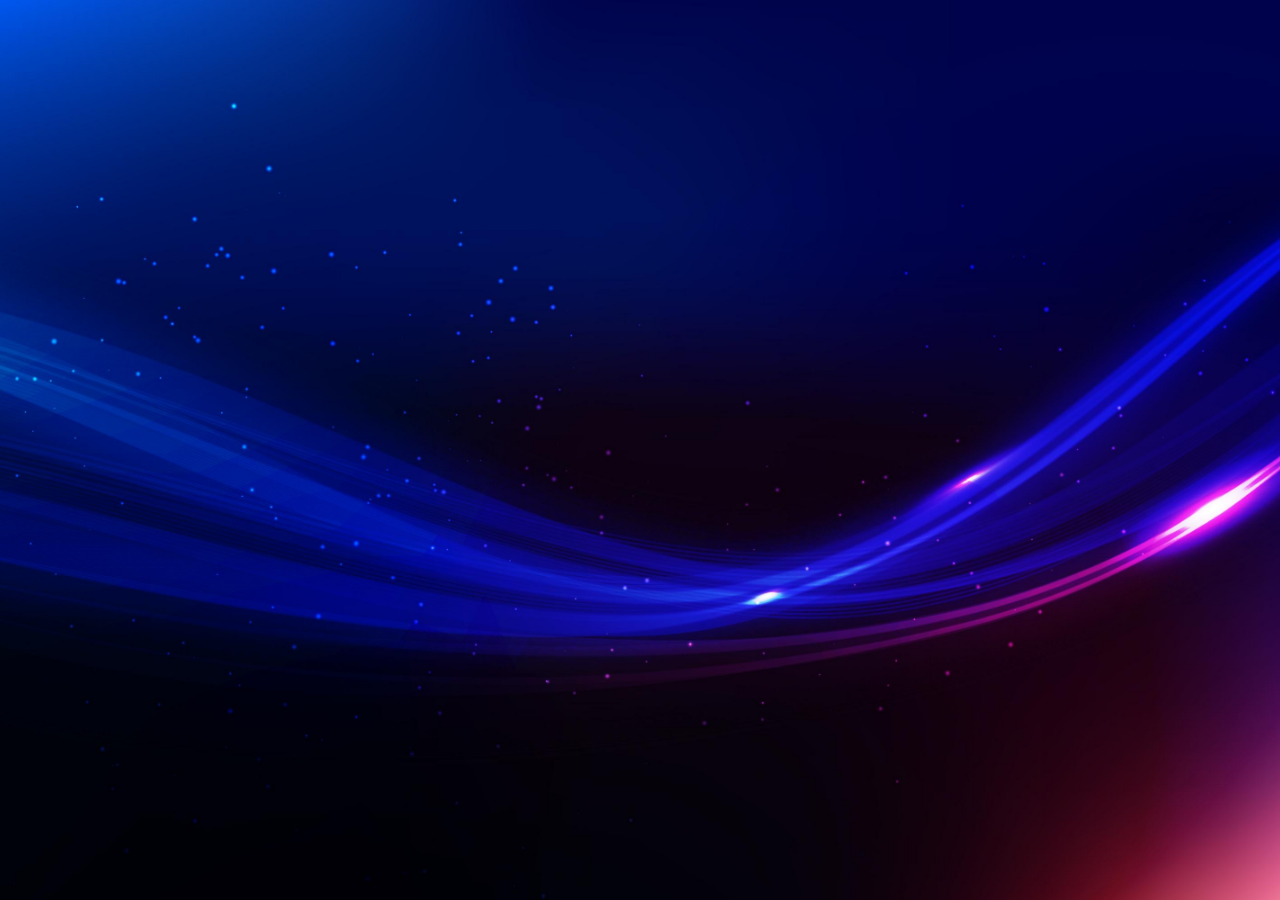
<file: index.html>
<!DOCTYPE html>
<html lang="en">
<head>
    <meta charset="UTF-8">
    <meta name="viewport" content="width=device-width, initial-scale=1.0">
    <title>Project Hub</title>
    <link rel="stylesheet" href="https://cdnjs.cloudflare.com/ajax/libs/font-awesome/6.5.1/css/all.min.css">
    <link href="https://fonts.googleapis.com/css2?family=DM+Sans:ital,opsz,wght@0,9..40,300;0,9..40,500;0,9..40,700;1,9..40,300&display=swap" rel="stylesheet">
    <style>
        * { margin: 0; padding: 0; box-sizing: border-box; }

        html, body {
            height: 100%;
            overflow: hidden;
            font-family: 'DM Sans', sans-serif;
        }

        .landing {
            width: 100%;
            height: 100vh;
            background: url('wavybackground.jpg') no-repeat center center;
            background-size: cover;
            display: flex;
            align-items: center;
            justify-content: center;
            position: relative;
        }

        /* ===== Logo + Project Hub Title — top left ===== */
        .hub-brand {
            position: absolute;
            top: 32px;
            left: 46px;
            display: flex;
            flex-direction: column;
            opacity: 0;
            animation: titleFade 0.8s ease forwards;
        }

        .hub-logo {
            width: 70px;
            height: auto;
            margin-bottom: 14px;
        }

        .hub-title {
            line-height: 1.05;
            font-weight: 700;
            font-size: 128px;
            letter-spacing: -2.5px;
            background: linear-gradient(180deg, rgba(255,255,255,0.35) 0%, rgba(255,255,255,0.95) 100%);
            -webkit-background-clip: text;
            -webkit-text-fill-color: transparent;
            background-clip: text;
            user-select: none;
        }

        @keyframes titleFade {
            from { opacity: 0; transform: translateY(-12px); }
            to   { opacity: 1; transform: translateY(0); }
        }

        /* ===== Cards ===== */
        .card-container {
            display: flex;
            gap: 44px;
        }

        .landing-card {
            display: block;
            text-decoration: none;
            color: inherit;
            background: linear-gradient(135deg, #ffffff 0%, #d5d7dc 100%);
            border-radius: 16px;
            padding: 30px 36px 34px;
            width: 340px;
            box-shadow:
                0 4px 30px rgba(0,0,0,0.35),
                0 1px 4px rgba(0,0,0,0.15);
            transition: transform 0.3s cubic-bezier(0.22,1,0.36,1), box-shadow 0.3s ease;
            cursor: pointer;
            position: relative;
            overflow: hidden;
            opacity: 0;
            transform: translateY(20px);
            animation: cardReveal 0.6s cubic-bezier(0.22,1,0.36,1) forwards;
        }

        .landing-card:nth-child(1) { animation-delay: 0.25s; }
        .landing-card:nth-child(2) { animation-delay: 0.42s; }

        .landing-card::after {
            content: '';
            position: absolute;
            top: 0;
            left: 0;
            right: 0;
            height: 3px;
            background: linear-gradient(90deg, transparent, rgba(60,130,255,0.5), transparent);
            opacity: 0;
            transition: opacity 0.3s ease;
        }

        .landing-card:hover {
            transform: translateY(-6px);
            box-shadow:
                0 16px 50px rgba(0,0,0,0.45),
                0 2px 10px rgba(0,0,0,0.2);
        }

        .landing-card:hover::after {
            opacity: 1;
        }

        /* Top row: arrow left, icon far right */
        .card-top-row {
            display: flex;
            align-items: center;
            justify-content: space-between;
            margin-bottom: 20px;
        }

        .card-arrow img {
            height: 40px;
            width: 40px;
            object-fit: contain;
            opacity: 0.88;
            transition: transform 0.3s ease, opacity 0.3s ease;
        }

        .landing-card:hover .card-arrow img {
            transform: translateX(4px);
            opacity: 1;
        }

        .card-icon {
            width: 96px;
            height: 96px;
            border-radius: 18px;
            display: flex;
            align-items: center;
            justify-content: center;
            font-size: 44px;
        }

        .card-icon-tasks {
            background: #eef3fb;
            color: #2a5db0;
        }

        .card-icon-grid {
            background: #edf7f0;
            color: #2e7d3e;
        }

        .card-title {
            font-size: 28px;
            font-weight: 700;
            color: #1a1a2e;
            margin-bottom: 10px;
            letter-spacing: -0.3px;
        }

        .card-desc {
            font-size: 15px;
            line-height: 1.6;
            color: #666;
            font-weight: 300;
        }

        @keyframes cardReveal {
            to {
                opacity: 1;
                transform: translateY(0);
            }
        }
    </style>
</head>
<body>
    <div class="landing">
        <!-- Logo + Project Hub Title -->
        <div class="hub-brand">
            <img src="logo.png" alt="Logo" class="hub-logo" onerror="this.style.display='none'">
            <div class="hub-title">Project<br>Hub</div>
        </div>

        <div class="card-container">
            <a href="task.html" class="landing-card">
                <div class="card-top-row">
                    <div class="card-arrow"><img src="arrowonly.png" alt=""></div>
                    <div class="card-icon card-icon-tasks">
                        <i class="fa fa-clipboard-list"></i>
                    </div>
                </div>
                <div class="card-title">Tasks</div>
                <div class="card-desc">Manage and track your assigned tasks, subtasks, and project milestones.</div>
            </a>

            <a href="grid.html" class="landing-card">
                <div class="card-top-row">
                    <div class="card-arrow"><img src="arrowonly.png" alt=""></div>
                    <div class="card-icon card-icon-grid">
                        <i class="fa fa-table-columns"></i>
                    </div>
                </div>
                <div class="card-title">Grid</div>
                <div class="card-desc">View and edit all project data in a powerful spreadsheet-style layout.</div>
            </a>
        </div>
    </div>
</body>
</html>
</file>
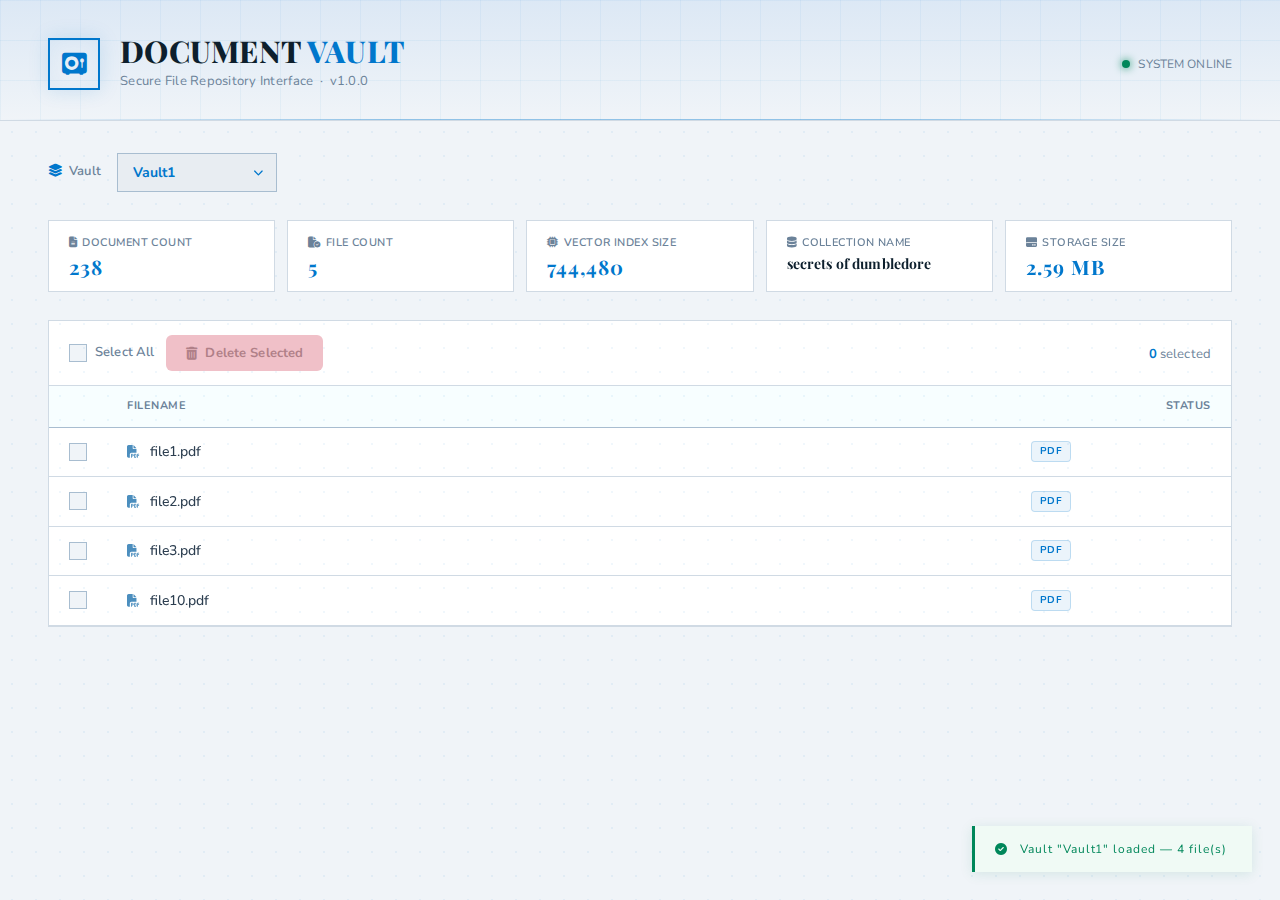
<file: docfiles.html>
<!DOCTYPE html>
<html lang="en">
<head>
  <meta charset="UTF-8" />
  <meta name="viewport" content="width=device-width, initial-scale=1.0" />
  <title>Document Vault</title>

  <!-- Fonts -->
  <link rel="preconnect" href="https://fonts.googleapis.com" />
  <link rel="preconnect" href="https://fonts.gstatic.com" crossorigin />
  <link href="https://fonts.googleapis.com/css2?family=Playfair+Display:wght@600;700;800&family=Nunito:wght@300;400;500;600;700&display=swap" rel="stylesheet" />

  <!-- FontAwesome -->
  <link rel="stylesheet" href="https://cdnjs.cloudflare.com/ajax/libs/font-awesome/6.5.0/css/all.min.css" />

  <!-- jQuery -->
  <script src="https://code.jquery.com/jquery-3.7.1.min.js"></script>

  <style>
    /* ─── RESET & BASE ─────────────────────────────────────────── */
    *, *::before, *::after { box-sizing: border-box; margin: 0; padding: 0; }

    :root {
      --bg:         #f0f4f8;
      --bg2:        #ffffff;
      --bg3:        #e8edf2;
      --border:     #d0dae4;
      --border-hi:  #a8bdd0;
      --cyan:       #0077cc;
      --cyan-dim:   #005fa3;
      --cyan-glow:  rgba(0, 119, 204, 0.15);
      --cyan-glow2: rgba(0, 119, 204, 0.05);
      --red:        #e0213a;
      --red-glow:   rgba(224, 33, 58, 0.15);
      --green:      #00875a;
      --green-glow: rgba(0, 135, 90, 0.15);
      --text:       #2c3e50;
      --text-dim:   #6b8299;
      --text-hi:    #0d1f2d;
      --font-display: 'Playfair Display', serif;
      --font-mono:    'Nunito', sans-serif;
      --font-body:    'Nunito', sans-serif;
    }

    html, body {
      height: 100%;
      background: var(--bg);
      color: var(--text);
      font-family: var(--font-body);
      font-size: 15px;
      line-height: 1.5;
    }

    /* Subtle dot-grid texture */
    body::before {
      content: '';
      position: fixed;
      inset: 0;
      background-image: radial-gradient(circle, rgba(0,119,204,0.06) 1px, transparent 1px);
      background-size: 24px 24px;
      pointer-events: none;
      z-index: 0;
    }

    /* ─── LAYOUT ───────────────────────────────────────────────── */
    .page {
      min-height: 100vh;
      display: flex;
      flex-direction: column;
      padding: 0 0 60px;
    }

    /* ─── HEADER ───────────────────────────────────────────────── */
    header {
      position: relative;
      padding: 36px 48px 28px;
      border-bottom: 1px solid var(--border);
      background: linear-gradient(180deg, #dce8f5 0%, var(--bg) 100%);
      overflow: hidden;
    }

    header::after {
      content: '';
      position: absolute;
      bottom: 0; left: 0; right: 0;
      height: 1px;
      background: linear-gradient(90deg, transparent 0%, var(--cyan) 30%, var(--cyan) 70%, transparent 100%);
      opacity: 0.4;
    }

    .header-bg-grid {
      position: absolute;
      inset: 0;
      background-image:
        linear-gradient(rgba(0,119,204,0.05) 1px, transparent 1px),
        linear-gradient(90deg, rgba(0,119,204,0.05) 1px, transparent 1px);
      background-size: 40px 40px;
      pointer-events: none;
    }

    .header-inner {
      position: relative;
      display: flex;
      align-items: center;
      gap: 20px;
    }

    .vault-icon {
      width: 52px;
      height: 52px;
      border: 2px solid var(--cyan);
      display: flex;
      align-items: center;
      justify-content: center;
      color: var(--cyan);
      font-size: 22px;
      box-shadow: 0 0 20px var(--cyan-glow), inset 0 0 20px var(--cyan-glow2);
      flex-shrink: 0;
      animation: pulse-border 3s ease-in-out infinite;
    }

    @keyframes pulse-border {
      0%, 100% { box-shadow: 0 0 20px var(--cyan-glow), inset 0 0 20px var(--cyan-glow2); }
      50%       { box-shadow: 0 0 35px rgba(0,212,255,0.35), inset 0 0 30px rgba(0,212,255,0.12); }
    }

    .header-titles h1 {
      font-family: var(--font-display);
      font-size: 30px;
      font-weight: 800;
      letter-spacing: 0.01em;
      color: var(--text-hi);
      line-height: 1;
    }

    .header-titles h1 span {
      color: var(--cyan);
    }

    .header-titles .sub {
      font-family: var(--font-body);
      font-size: 13px;
      color: var(--text-dim);
      letter-spacing: 0.02em;
      margin-top: 6px;
    }

    .header-right {
      margin-left: auto;
      display: flex;
      align-items: center;
      gap: 16px;
    }

    .status-dot {
      display: flex;
      align-items: center;
      gap: 8px;
      font-family: var(--font-body);
      font-size: 12px;
      color: var(--text-dim);
      letter-spacing: 0.01em;
    }

    .dot {
      width: 8px;
      height: 8px;
      border-radius: 50%;
      background: var(--green);
      box-shadow: 0 0 8px var(--green);
      animation: blink 2s ease-in-out infinite;
    }

    @keyframes blink {
      0%, 100% { opacity: 1; }
      50%       { opacity: 0.3; }
    }

    /* ─── MAIN CONTENT ─────────────────────────────────────────── */
    main {
      flex: 1;
      padding: 32px 48px;
      max-width: 1400px;
      width: 100%;
      margin: 0 auto;
    }

    /* ─── CONTROLS ROW ─────────────────────────────────────────── */
    .controls-row {
      display: flex;
      align-items: center;
      gap: 16px;
      margin-bottom: 28px;
    }

    .control-label {
      font-family: var(--font-body);
      font-size: 13px;
      font-weight: 600;
      letter-spacing: 0.01em;
      color: var(--text-dim);
    }

    .vault-select-wrap {
      position: relative;
    }

    .vault-select-wrap::before {
      content: '';
      position: absolute;
      inset: 0;
      border: 1px solid var(--border-hi);
      pointer-events: none;
      z-index: 1;
    }

    select#vaultSelect {
      appearance: none;
      background: var(--bg3);
      border: none;
      color: var(--cyan);
      font-family: var(--font-body);
      font-size: 14px;
      font-weight: 700;
      letter-spacing: 0.01em;
      padding: 10px 44px 10px 16px;
      cursor: pointer;
      outline: none;
      min-width: 160px;
      transition: background 0.2s;
    }

    select#vaultSelect:focus { background: #dce8f5; }

    .vault-select-wrap .select-arrow {
      position: absolute;
      right: 14px;
      top: 50%;
      transform: translateY(-50%);
      color: var(--cyan);
      font-size: 10px;
      pointer-events: none;
      z-index: 2;
    }

    /* ─── STAT CARDS ───────────────────────────────────────────── */
    .stats-grid {
      display: flex;
      flex-wrap: wrap;
      gap: 12px;
      margin-bottom: 28px;
    }

    .stat-card {
      background: var(--bg2);
      border: 1px solid var(--border);
      padding: 14px 20px;
      flex: 1;
      min-width: 160px;
      position: relative;
      overflow: hidden;
      transition: border-color 0.3s, transform 0.2s;
    }

    .stat-card::before {
      content: '';
      position: absolute;
      top: 0; left: 0; right: 0;
      height: 2px;
      background: linear-gradient(90deg, transparent, var(--cyan), transparent);
      opacity: 0;
      transition: opacity 0.3s;
    }

    .stat-card:hover { border-color: var(--border-hi); transform: translateY(-2px); }
    .stat-card:hover::before { opacity: 1; }

    .stat-label {
      font-family: var(--font-body);
      font-size: 11px;
      font-weight: 600;
      letter-spacing: 0.04em;
      color: var(--text-dim);
      text-transform: uppercase;
      margin-bottom: 6px;
    }

    .stat-value {
      font-family: var(--font-display);
      font-size: 20px;
      font-weight: 700;
      color: var(--cyan);
      letter-spacing: 0.05em;
      line-height: 1;
    }

    .stat-card.collection .stat-value {
      font-size: 14px;
      letter-spacing: 0.01em;
      color: var(--text-hi);
    }

    /* ─── TABLE SECTION ────────────────────────────────────────── */
    .table-section {
      background: var(--bg2);
      border: 1px solid var(--border);
    }

    /* Table toolbar */
    .table-toolbar {
      display: flex;
      align-items: center;
      gap: 12px;
      padding: 14px 20px;
      border-bottom: 1px solid var(--border);
      flex-wrap: wrap;
    }

    .toolbar-left {
      display: flex;
      align-items: center;
      gap: 10px;
    }

    /* Custom checkbox */
    .cb-wrap {
      display: flex;
      align-items: center;
      gap: 8px;
      cursor: pointer;
      user-select: none;
    }

    .cb-wrap input[type="checkbox"] { display: none; }

    .cb-box {
      width: 18px;
      height: 18px;
      border: 1.5px solid var(--border-hi);
      background: var(--bg);
      display: flex;
      align-items: center;
      justify-content: center;
      transition: border-color 0.2s, background 0.2s, box-shadow 0.2s;
      flex-shrink: 0;
    }

    .cb-wrap input:checked + .cb-box {
      border-color: var(--cyan);
      background: rgba(0,212,255,0.12);
      box-shadow: 0 0 8px var(--cyan-glow);
    }

    .cb-wrap input:checked + .cb-box::after {
      content: '';
      width: 9px;
      height: 5px;
      border-left: 2px solid var(--cyan);
      border-bottom: 2px solid var(--cyan);
      transform: rotate(-45deg) translateY(-1px);
      display: block;
    }

    .cb-label {
      font-family: var(--font-body);
      font-size: 13px;
      font-weight: 600;
      letter-spacing: 0.01em;
      color: var(--text-dim);
    }

    /* Buttons */
    .btn {
      display: inline-flex;
      align-items: center;
      gap: 8px;
      padding: 9px 20px;
      font-family: var(--font-body);
      font-size: 13px;
      font-weight: 700;
      letter-spacing: 0.01em;
      border-radius: 6px;
      border: none;
      cursor: pointer;
      transition: all 0.2s;
      outline: none;
      position: relative;
      overflow: hidden;
    }

    .btn::after {
      content: '';
      position: absolute;
      inset: 0;
      background: rgba(255,255,255,0.06);
      opacity: 0;
      transition: opacity 0.2s;
    }
    .btn:hover::after { opacity: 1; }

    .btn-danger {
      background: var(--red);
      color: #fff;
      box-shadow: 0 0 0 rgba(255,59,92,0);
    }

    .btn-danger:hover:not(:disabled) {
      box-shadow: 0 0 20px var(--red-glow), 0 0 40px rgba(255,59,92,0.1);
      transform: translateY(-1px);
    }

    .btn-danger:disabled {
      background: #f0c0c8;
      color: #b08088;
      cursor: not-allowed;
      box-shadow: none;
    }

    .toolbar-right { margin-left: auto; }

    .selected-count {
      font-family: var(--font-body);
      font-size: 13px;
      color: var(--text-dim);
      letter-spacing: 0.01em;
    }

    .selected-count span {
      color: var(--cyan);
      font-weight: bold;
    }

    /* ─── TABLE ────────────────────────────────────────────────── */
    .file-table {
      width: 100%;
      border-collapse: collapse;
    }

    .file-table thead tr {
      border-bottom: 1px solid var(--border-hi);
      background: rgba(0,212,255,0.03);
    }

    .file-table thead th {
      font-family: var(--font-body);
      font-size: 11px;
      font-weight: 700;
      letter-spacing: 0.05em;
      color: var(--text-dim);
      text-transform: uppercase;
      padding: 12px 20px;
      text-align: left;
    }

    .file-table thead th.th-cb { width: 52px; text-align: center; }

    .file-table tbody tr {
      border-bottom: 1px solid var(--border);
      transition: background 0.15s;
      position: relative;
    }

    .file-table tbody tr:nth-child(even) { background: rgba(255,255,255,0.013); }

    .file-table tbody tr:hover {
      background: var(--cyan-glow2);
      border-bottom-color: rgba(0,212,255,0.15);
    }

    .file-table tbody tr.row-selected {
      background: rgba(0,212,255,0.07);
      border-bottom-color: rgba(0,212,255,0.2);
    }

    .file-table tbody td {
      padding: 13px 20px;
      vertical-align: middle;
    }

    .file-table tbody td.td-cb { text-align: center; }

    .file-name {
      font-family: var(--font-body);
      font-size: 14px;
      font-weight: 500;
      color: var(--text);
      display: flex;
      align-items: center;
      gap: 10px;
    }

    .file-name .fi {
      color: var(--cyan-dim);
      font-size: 13px;
      opacity: 0.7;
    }

    .file-name .ext-badge {
      font-family: var(--font-body);
      font-size: 10px;
      font-weight: 700;
      letter-spacing: 0.04em;
      background: rgba(0,119,204,0.08);
      color: var(--cyan);
      padding: 2px 8px;
      border: 1px solid rgba(0,119,204,0.2);
      border-radius: 4px;
      margin-left: auto;
    }

    /* Row status indicators */
    .row-status {
      font-family: var(--font-body);
      font-size: 12px;
      font-weight: 600;
      padding: 3px 10px;
      letter-spacing: 0.01em;
    }

    .row-status.deleting { color: #ffb84d; }
    .row-status.deleted  { color: var(--red); opacity: 0.7; }
    .row-status.success  { color: var(--green); }
    .row-status.error    { color: var(--red); }

    /* ─── EMPTY / LOADING STATES ───────────────────────────────── */
    .state-row td {
      text-align: center;
      padding: 60px 20px;
      font-family: var(--font-body);
      font-size: 14px;
      color: var(--text-dim);
      letter-spacing: 0.01em;
    }

    .spinner {
      display: inline-block;
      width: 18px;
      height: 18px;
      border: 2px solid rgba(0,212,255,0.15);
      border-top-color: var(--cyan);
      border-radius: 50%;
      animation: spin 0.7s linear infinite;
      vertical-align: middle;
      margin-right: 10px;
    }

    @keyframes spin { to { transform: rotate(360deg); } }

    /* ─── TOAST ────────────────────────────────────────────────── */
    #toast-container {
      position: fixed;
      bottom: 28px;
      right: 28px;
      z-index: 10000;
      display: flex;
      flex-direction: column;
      gap: 10px;
      pointer-events: none;
    }

    .toast {
      display: flex;
      align-items: center;
      gap: 12px;
      padding: 14px 20px;
      font-family: var(--font-mono);
      font-size: 12px;
      letter-spacing: 0.08em;
      border-left: 3px solid;
      min-width: 280px;
      max-width: 420px;
      animation: toast-in 0.3s ease forwards;
      pointer-events: auto;
      backdrop-filter: blur(8px);
    }

    .toast.success {
      background: #f0faf5;
      border-color: var(--green);
      color: var(--green);
      box-shadow: 0 2px 12px rgba(0,135,90,0.12);
    }

    .toast.error {
      background: #fff0f2;
      border-color: var(--red);
      color: var(--red);
      box-shadow: 0 2px 12px rgba(224,33,58,0.12);
    }

    .toast.info {
      background: #f0f7ff;
      border-color: var(--cyan);
      color: var(--cyan);
      box-shadow: 0 2px 12px rgba(0,119,204,0.12);
    }

    .toast.warning {
      background: #fffaf0;
      border-color: #e07b00;
      color: #e07b00;
      box-shadow: 0 2px 12px rgba(224,123,0,0.12);
    }

    @keyframes toast-in {
      from { opacity: 0; transform: translateX(30px); }
      to   { opacity: 1; transform: translateX(0); }
    }

    /* ─── DELETE PROGRESS BAR ──────────────────────────────────── */
    #delete-progress {
      display: none;
      padding: 12px 20px;
      border-top: 1px solid var(--border);
      background: var(--bg3);
    }

    .progress-label {
      font-family: var(--font-body);
      font-size: 12px;
      font-weight: 600;
      color: var(--text-dim);
      letter-spacing: 0.01em;
      margin-bottom: 8px;
    }

    .progress-label span { color: var(--cyan); }

    .progress-track {
      height: 3px;
      background: var(--border);
      overflow: hidden;
    }

    .progress-fill {
      height: 100%;
      background: linear-gradient(90deg, var(--cyan-dim), var(--cyan));
      width: 0%;
      transition: width 0.3s ease;
      box-shadow: 0 0 8px var(--cyan);
    }

    /* ─── RESPONSIVE ───────────────────────────────────────────── */
    @media (max-width: 768px) {
      header { padding: 24px; }
      main   { padding: 20px 24px; }
      .header-titles h1 { font-size: 20px; }
      .stats-grid { gap: 8px; }
      .stat-card { min-width: 130px; }
    }
  </style>
</head>
<body>

<div class="page">

  <!-- ── HEADER ─────────────────────────────────────────────── -->
  <header>
    <div class="header-bg-grid"></div>
    <div class="header-inner">
      <div class="vault-icon"><i class="fa-solid fa-vault"></i></div>
      <div class="header-titles">
        <h1>DOCUMENT <span>VAULT</span></h1>
        <div class="sub">Secure File Repository Interface &nbsp;·&nbsp; v1.0.0</div>
      </div>
      <div class="header-right">
        <div class="status-dot">
          <div class="dot"></div>
          <span>SYSTEM ONLINE</span>
        </div>
      </div>
    </div>
  </header>

  <!-- ── MAIN ───────────────────────────────────────────────── -->
  <main>

    <!-- Vault Selector -->
    <div class="controls-row">
      <span class="control-label"><i class="fa-solid fa-layer-group" style="margin-right:6px;color:var(--cyan)"></i>Vault</span>
      <div class="vault-select-wrap">
        <select id="vaultSelect">
          <option value="Vault1">Vault1</option>
          <option value="Vault2">Vault2</option>
        </select>
        <i class="fa-solid fa-chevron-down select-arrow"></i>
      </div>
    </div>

    <!-- Stats Cards -->
    <div class="stats-grid" id="statsGrid">
      <div class="stat-card">
        <div class="stat-label"><i class="fa-solid fa-file-lines" style="margin-right:5px"></i>Document Count</div>
        <div class="stat-value" id="s-doc-count">—</div>
      </div>
      <div class="stat-card">
        <div class="stat-label"><i class="fa-solid fa-file-circle-check" style="margin-right:5px"></i>File Count</div>
        <div class="stat-value" id="s-file-count">—</div>
      </div>
      <div class="stat-card">
        <div class="stat-label"><i class="fa-solid fa-microchip" style="margin-right:5px"></i>Vector Index Size</div>
        <div class="stat-value" id="s-vector-size">—</div>
      </div>
      <div class="stat-card collection">
        <div class="stat-label"><i class="fa-solid fa-database" style="margin-right:5px"></i>Collection Name</div>
        <div class="stat-value" id="s-collection">—</div>
      </div>
      <div class="stat-card">
        <div class="stat-label"><i class="fa-solid fa-hard-drive" style="margin-right:5px"></i>Storage Size</div>
        <div class="stat-value" id="s-storage">—</div>
      </div>
    </div>

    <!-- Table Section -->
    <div class="table-section">

      <!-- Toolbar -->
      <div class="table-toolbar">
        <div class="toolbar-left">
          <label class="cb-wrap" id="selectAllWrap" title="Select All">
            <input type="checkbox" id="selectAllCb" />
            <div class="cb-box"></div>
            <span class="cb-label">Select All</span>
          </label>
        </div>

        <button class="btn btn-danger" id="deleteBtn" disabled>
          <i class="fa-solid fa-trash-can"></i>
          Delete Selected
        </button>

        <div class="toolbar-right">
          <span class="selected-count" id="selectedCount"><span id="selNum">0</span> selected</span>
        </div>
      </div>

      <!-- Delete progress -->
      <div id="delete-progress">
        <div class="progress-label">Deleting file <span id="prog-current">0</span> of <span id="prog-total">0</span></div>
        <div class="progress-track"><div class="progress-fill" id="prog-fill"></div></div>
      </div>

      <!-- Table -->
      <table class="file-table">
        <thead>
          <tr>
            <th class="th-cb"></th>
            <th>Filename</th>
            <th style="width:140px;text-align:right">Status</th>
          </tr>
        </thead>
        <tbody id="fileTableBody">
          <tr class="state-row">
            <td colspan="3"><span class="spinner"></span>Loading vault data…</td>
          </tr>
        </tbody>
      </table>

    </div><!-- /table-section -->
  </main>
</div>

<!-- Toast Container -->
<div id="toast-container"></div>

<!-- ──────────────────────────────────────────────────────────────
     JAVASCRIPT
───────────────────────────────────────────────────────────────── -->
<script>
$(function () {

  /* ── CONFIG ─────────────────────────────────────────────── */
  const API_GET    = 'https://api.example.com/vault';   // GET ?vault=<value>
  const API_DELETE = 'https://api.example.com/delete';  // POST {vault, filename}
  const USE_DUMMY  = true;  // Set false to use real API

  /* Dummy API response (mirrors actual shape) */
  const DUMMY = {
    statusCode: 200,
    status: true,
    response: {
      document_count:    238,
      vector_index_size: 744480,
      Collection_name:   'secrets of dumbledore',
      storage_size_bytes: 2717850,
      file_list: ['file1.pdf', 'file2.pdf', 'file3.pdf', 'file10.pdf'],
      file_count: 5
    }
  };

  /* ── HELPERS ─────────────────────────────────────────────── */
  function formatBytes (bytes) {
    if (bytes >= 1048576) return (bytes / 1048576).toFixed(2) + ' MB';
    if (bytes >= 1024)    return (bytes / 1024).toFixed(1) + ' KB';
    return bytes + ' B';
  }

  function formatNum (n) {
    return Number(n).toLocaleString();
  }

  let toastTimer = {};

  function showToast (msg, type = 'info', duration = 3500) {
    const id  = 'toast-' + Date.now();
    const icons = { success: 'fa-circle-check', error: 'fa-circle-xmark', info: 'fa-circle-info', warning: 'fa-triangle-exclamation' };
    const $t = $(`
      <div class="toast ${type}" id="${id}">
        <i class="fa-solid ${icons[type] || icons.info}"></i>
        <span>${msg}</span>
      </div>
    `);
    $('#toast-container').append($t);
    toastTimer[id] = setTimeout(() => {
      $t.fadeOut(300, () => $t.remove());
    }, duration);
  }

  /* ── STATE ───────────────────────────────────────────────── */
  let currentFiles = [];
  let isDeleting   = false;

  /* ── FETCH VAULT DATA ────────────────────────────────────── */
  function fetchVault () {
    const vault = $('#vaultSelect').val();
    setLoadingState();

    if (USE_DUMMY) {
      // Simulate network delay
      setTimeout(() => handleVaultResponse(DUMMY, vault), 600);
      return;
    }

    $.ajax({
      url:     API_GET,
      method:  'GET',
      data:    { vault },
      success: function (data) { handleVaultResponse(data, vault); },
      error:   function (xhr) {
        showToast('Failed to load vault data: ' + (xhr.statusText || 'Network error'), 'error');
        renderError();
      }
    });
  }

  function setLoadingState () {
    $('#fileTableBody').html(`
      <tr class="state-row">
        <td colspan="3"><span class="spinner"></span>Loading vault…</td>
      </tr>
    `);
    $('#s-doc-count, #s-file-count, #s-vector-size, #s-collection, #s-storage').text('—');
    updateSelectionUI();
  }

  function renderError () {
    $('#fileTableBody').html(`
      <tr class="state-row">
        <td colspan="3" style="color:var(--red)"><i class="fa-solid fa-triangle-exclamation" style="margin-right:8px"></i>Failed to load data.</td>
      </tr>
    `);
  }

  function handleVaultResponse (data, vault) {
    if (!data || !data.status || !data.response) {
      showToast('Unexpected API response', 'warning');
      renderError();
      return;
    }

    const r = data.response;
    currentFiles = Array.isArray(r.file_list) ? [...r.file_list] : [];

    /* Stats */
    $('#s-doc-count').text(formatNum(r.document_count));
    $('#s-file-count').text(formatNum(r.file_count));
    $('#s-vector-size').text(formatNum(r.vector_index_size));
    $('#s-collection').text(r.Collection_name || '—');
    $('#s-storage').text(formatBytes(r.storage_size_bytes));

    renderTable();
    showToast(`Vault "${vault}" loaded — ${currentFiles.length} file(s)`, 'success', 2500);
  }

  /* ── RENDER TABLE ────────────────────────────────────────── */
  function renderTable () {
    const $body = $('#fileTableBody').empty();

    if (currentFiles.length === 0) {
      $body.html(`
        <tr class="state-row">
          <td colspan="3"><i class="fa-solid fa-folder-open" style="margin-right:8px;color:var(--text-dim)"></i>No files in this vault.</td>
        </tr>
      `);
      updateSelectionUI();
      return;
    }

    function getFileIcon (filename) {
      const ext = filename.split('.').pop().toLowerCase();
      const map = {
        pdf:  'fa-file-pdf',
        doc:  'fa-file-word',  docx: 'fa-file-word',
        xls:  'fa-file-excel', xlsx: 'fa-file-excel',
        ppt:  'fa-file-powerpoint', pptx: 'fa-file-powerpoint',
        txt:  'fa-file-lines',
        csv:  'fa-file-csv',
        zip:  'fa-file-zipper', rar: 'fa-file-zipper', gz: 'fa-file-zipper',
        jpg:  'fa-file-image', jpeg: 'fa-file-image', png: 'fa-file-image', gif: 'fa-file-image', svg: 'fa-file-image',
        mp4:  'fa-file-video', mov: 'fa-file-video', avi: 'fa-file-video',
        mp3:  'fa-file-audio', wav: 'fa-file-audio',
        js:   'fa-file-code',  ts: 'fa-file-code', py: 'fa-file-code', html: 'fa-file-code', css: 'fa-file-code', json: 'fa-file-code',
        md:   'fa-file-lines',
      };
      return map[ext] || 'fa-file';
    }

    currentFiles.forEach(function (fname) {
      const ext     = fname.split('.').pop().toUpperCase();
      const iconCls = getFileIcon(fname);
      const $row = $(`
        <tr data-file="${fname}">
          <td class="td-cb">
            <label class="cb-wrap">
              <input type="checkbox" class="row-cb" />
              <div class="cb-box"></div>
            </label>
          </td>
          <td>
            <div class="file-name">
              <i class="fa-solid ${iconCls} fi"></i>
              <span>${fname}</span>
              <span class="ext-badge">${ext}</span>
            </div>
          </td>
          <td style="text-align:right"><span class="row-status"></span></td>
        </tr>
      `);
      $body.append($row);
    });

    /* Row checkbox — toggle row highlight */
    $body.on('change', '.row-cb', function () {
      $(this).closest('tr').toggleClass('row-selected', this.checked);
      updateSelectionUI();
    });

    /* Click entire row to toggle (except cb cell) */
    $body.on('click', 'tr', function (e) {
      if ($(e.target).closest('.cb-wrap').length) return;
      const $cb = $(this).find('.row-cb');
      $cb.prop('checked', !$cb.prop('checked')).trigger('change');
    });

    updateSelectionUI();
  }

  /* ── SELECT ALL ──────────────────────────────────────────── */
  $('#selectAllCb').on('change', function () {
    const checked = this.checked;
    $('.row-cb').each(function () {
      $(this).prop('checked', checked).closest('tr').toggleClass('row-selected', checked);
    });
    updateSelectionUI();
  });

  function updateSelectionUI () {
    const total    = $('.row-cb').length;
    const selected = $('.row-cb:checked').length;

    $('#selNum').text(selected);
    $('#deleteBtn').prop('disabled', selected === 0 || isDeleting);

    /* Sync "select all" state */
    if (total === 0) {
      $('#selectAllCb').prop({ checked: false, indeterminate: false });
    } else if (selected === 0) {
      $('#selectAllCb').prop({ checked: false, indeterminate: false });
    } else if (selected === total) {
      $('#selectAllCb').prop({ checked: true,  indeterminate: false });
    } else {
      $('#selectAllCb').prop({ checked: false, indeterminate: true });
    }
  }

  /* ── DELETE SELECTED ─────────────────────────────────────── */
  $('#deleteBtn').on('click', async function () {
    const vault   = $('#vaultSelect').val();
    const $checked = $('.row-cb:checked');

    if ($checked.length === 0) return;

    isDeleting = true;
    $('#deleteBtn').prop('disabled', true);
    $('#selectAllCb').prop('disabled', true);
    $('.row-cb').prop('disabled', true);
    $('#vaultSelect').prop('disabled', true);

    const total    = $checked.length;
    const $progBox = $('#delete-progress').show();
    $('#prog-total').text(total);

    let succeeded = 0;
    let failed    = 0;

    for (let i = 0; i < total; i++) {
      const $cb  = $checked.eq(i);
      const $row = $cb.closest('tr');
      const file = $row.data('file');

      /* Progress */
      $('#prog-current').text(i + 1);
      $('#prog-fill').css('width', ((i / total) * 100) + '%');

      /* Visual feedback */
      $row.find('.row-status').removeClass('success error deleted').addClass('deleting').html(
        '<span class="spinner" style="width:12px;height:12px;border-width:1.5px"></span> Deleting…'
      );

      try {
        await deleteFile(vault, file);
        $row.find('.row-status').removeClass('deleting').addClass('success').text('Deleted');
        $row.addClass('row-selected').css('opacity', '0.45');
        succeeded++;
      } catch (err) {
        $row.find('.row-status').removeClass('deleting').addClass('error').text('Failed');
        failed++;
      }
    }

    /* Progress to 100% */
    $('#prog-fill').css('width', '100%');
    setTimeout(() => $progBox.hide(), 800);

    /* Summary toast */
    if (failed === 0) {
      showToast(`${succeeded} file(s) deleted successfully.`, 'success');
    } else {
      showToast(`${succeeded} deleted, ${failed} failed.`, 'warning', 5000);
    }

    /* Re-enable controls */
    isDeleting = false;
    $('#selectAllCb').prop('disabled', false);
    $('#vaultSelect').prop('disabled', false);

    /* Reload vault after brief delay */
    setTimeout(() => fetchVault(), 1200);
  });

  /* ── DELETE API CALL (returns Promise) ───────────────────── */
  function deleteFile (vault, filename) {
    return new Promise(function (resolve, reject) {
      if (USE_DUMMY) {
        /* Simulate async delete */
        setTimeout(() => {
          /* Simulate occasional failure for demo realism — comment out if unwanted */
          // if (Math.random() < 0.1) return reject(new Error('Simulated error'));
          resolve('ok');
        }, 500 + Math.random() * 400);
        return;
      }

      $.ajax({
        url:         API_DELETE,
        method:      'POST',
        contentType: 'application/json',
        data:        JSON.stringify({ vault, filename }),
        success:     function (res) { resolve(res); },
        error:       function (xhr) { reject(new Error(xhr.statusText || 'Request failed')); }
      });
    });
  }

  /* ── VAULT CHANGE ────────────────────────────────────────── */
  $('#vaultSelect').on('change', function () {
    $('#selectAllCb').prop({ checked: false, indeterminate: false });
    fetchVault();
  });

  /* ── INIT ────────────────────────────────────────────────── */
  fetchVault();
});
</script>
</body>
</html>
</file>
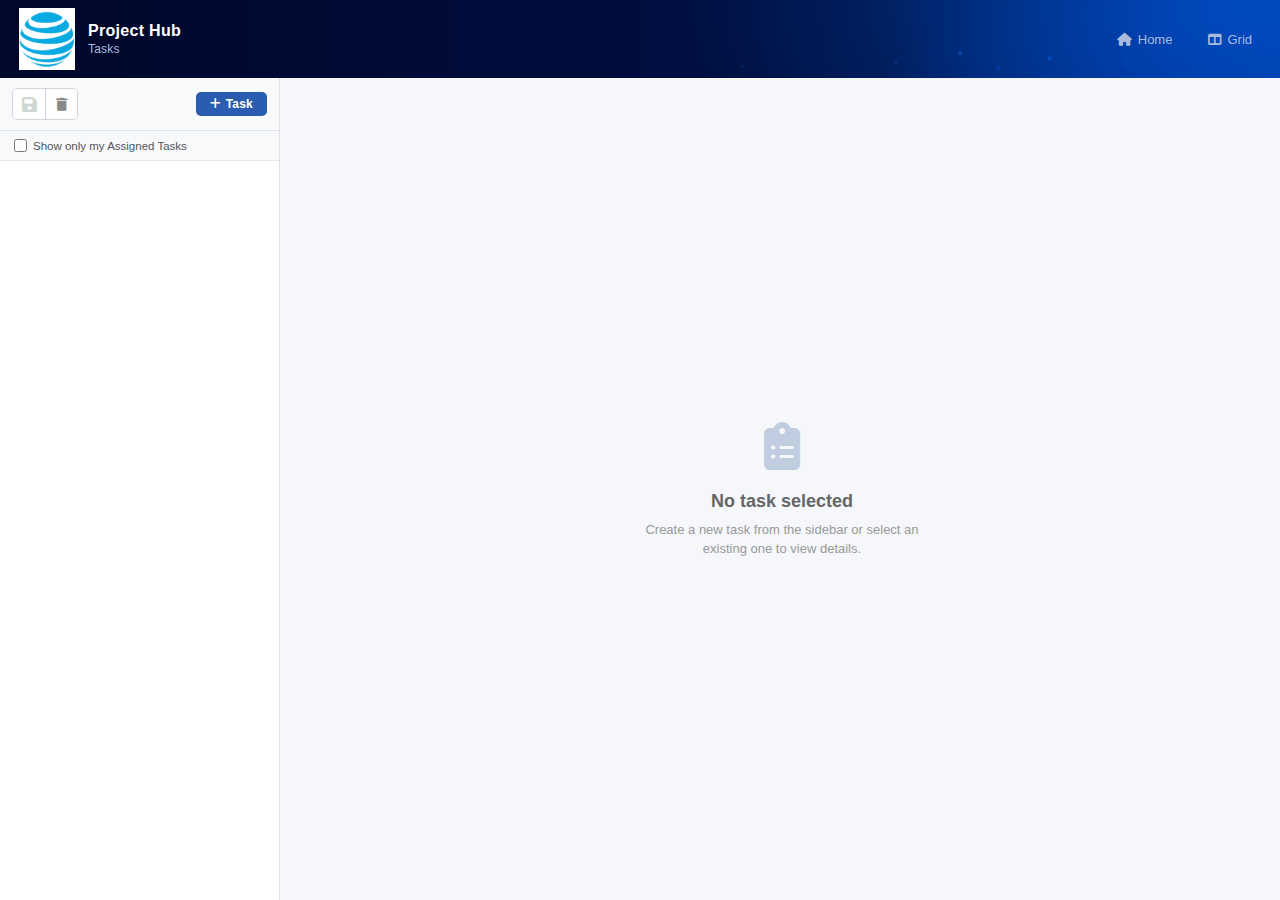
<file: task.html>
<!DOCTYPE html>
<html lang="en">
<head>
    <meta charset="UTF-8">
    <meta name="viewport" content="width=device-width, initial-scale=1.0">
    <title>Tasks</title>
    <link rel="stylesheet" href="https://cdnjs.cloudflare.com/ajax/libs/font-awesome/6.5.1/css/all.min.css">
    <link rel="stylesheet" href="task.css">
</head>
<body>

    <!-- Top Bar -->
    <div id="top-bar">
        <div class="top-bar-left">
            <img id="company-logo" src="logo.png" alt="Logo" onerror="this.style.display='none'">
            <div id="title-block">
                <span id="page-title">Project Hub</span>
                <span id="page-subtitle">Tasks</span>
            </div>
        </div>
        <div id="top-bar-center">
            <span id="project-name-label"></span>
        </div>
        <div class="top-bar-right">
            <a href="index.html" class="nav-link"><i class="fa fa-house"></i> Home</a>
            <a href="grid.html" class="nav-link"><i class="fa fa-table-columns"></i> Grid</a>
        </div>
    </div>

    <!-- Version Conflict / Update Notification Bar -->
    <div id="version-notify-bar" style="display:none; background:#fff3cd; color:#856404; padding:10px 20px; font-size:13px; border-bottom:1px solid #ffc107; text-align:center; position:relative; z-index:100;">
        <i class="fa fa-circle-info" style="margin-right:6px;"></i>
        <span id="version-notify-text">This project has been updated by another user.</span>
        <button id="version-notify-reload" style="margin-left:12px; background:#ffc107; color:#856404; border:none; padding:4px 14px; border-radius:4px; cursor:pointer; font-size:13px; font-weight:600;">Reload</button>
        <button id="version-notify-dismiss" style="position:absolute; right:12px; top:50%; transform:translateY(-50%); background:none; border:none; color:#856404; cursor:pointer; font-size:16px;" title="Dismiss">&times;</button>
    </div>

    <!-- Main Layout -->
    <div id="app-layout">

        <!-- Left Sidebar: Task List -->
        <div id="sidebar">
            <div id="sidebar-header">
                <div class="sidebar-toolbar-group">
                    <button id="btn-save-all" title="Save" disabled><i class="fa fa-floppy-disk"></i></button>
                    <button id="btn-delete-project" title="Delete Project"><i class="fa fa-trash"></i></button>
                </div>
                <span id="save-status-label"></span>
                <button id="btn-new-task" title="New Task"><i class="fa fa-plus"></i> Task</button>
            </div>
            <div id="sidebar-filter">
                <label id="filter-my-tasks-label">
                    <input type="checkbox" id="filter-my-tasks"> Show only my Assigned Tasks
                </label>
            </div>
            <div id="task-list">
                <!-- Populated by JS -->
            </div>
        </div>

        <!-- Resize Handle -->
        <div id="sidebar-resize-handle"></div>

        <!-- Right Panel: Task Detail -->
        <div id="detail-panel">
            <!-- Empty state -->
            <div id="empty-state">
                <div class="empty-icon"><i class="fa fa-clipboard-list"></i></div>
                <h2>No task selected</h2>
                <p>Create a new task from the sidebar or select an existing one to view details.</p>
            </div>

            <!-- Task detail (hidden until a task is selected) -->
            <div id="task-detail" style="display:none;">
                <div class="detail-header">
                    <div class="detail-title-label"><i class="fa fa-bookmark"></i> Task Name</div>
                    <div class="detail-title-row">
                        <input type="text" id="detail-task-name" placeholder="Enter task name..." spellcheck="false">
                        <button id="btn-flag-task" class="icon-btn" title="Toggle flag"><i class="fa fa-flag"></i></button>
                        <button id="btn-delete-task" class="icon-btn icon-btn-danger" title="Delete task"><i class="fa fa-trash"></i></button>
                    </div>
                    <div class="detail-meta">
                        <label>Start Date
                            <div class="date-input-wrap">
                                <input type="text" id="detail-start-date" placeholder="mm/dd/yyyy">
                                <input type="date" class="date-hidden-picker" data-target="#detail-start-date">
                                <button type="button" class="date-picker-btn" data-picker="#detail-start-date"><i class="fa fa-calendar-days"></i></button>
                            </div>
                        </label>
                        <label>End Date
                            <div class="date-input-wrap">
                                <input type="text" id="detail-end-date" placeholder="mm/dd/yyyy">
                                <input type="date" class="date-hidden-picker" data-target="#detail-end-date">
                                <button type="button" class="date-picker-btn" data-picker="#detail-end-date"><i class="fa fa-calendar-days"></i></button>
                            </div>
                        </label>
                        <label>Duration
                            <input type="text" id="detail-duration" readonly style="background:#f7f9fc; color:#666; width:70px; cursor:default;">
                        </label>
                        <label>Status
                            <select id="detail-status">
                                <option value="Not Started">Not Started</option>
                                <option value="In Progress">In Progress</option>
                                <option value="Completed">Completed</option>
                                <option value="On Hold">On Hold</option>
                                <option value="Cancelled">Cancelled</option>
                            </select>
                        </label>
                        <label>% Complete
                            <input type="number" id="detail-percent" min="0" max="100" value="0">
                        </label>
                        <label>Predecessor
                            <select id="detail-predecessor">
                                <option value=""></option>
                            </select>
                        </label>
                        <label>Cost
                            <input type="number" id="detail-cost" min="0" step="1" placeholder="0">
                        </label>
                    </div>
                    <div class="detail-meta" style="margin-top: 8px;">
                        <label>Assigned To
                            <div class="contact-picker" id="detail-assigned-picker" data-target="header">
                                <div class="cp-chips-area">
                                    <input type="text" class="cp-filter-input" placeholder="Select...">
                                </div>
                                <button type="button" class="cp-dropdown-btn"><i class="fa fa-caret-down"></i></button>
                            </div>
                        </label>
                    </div>
                </div>

                <!-- Description and Documents -->
                <div class="desc-docs-section">
                    <div class="desc-docs-header no-border">
                        <div class="desc-docs-header-left">
                            <button id="btn-toggle-desc-docs" class="collapse-toggle-btn collapsed" title="Collapse/Expand">
                                <i class="fa fa-chevron-up"></i>
                            </button>
                            <span class="desc-docs-title"><i class="fa fa-file-lines"></i> Notes and Attachments</span>
                        </div>
                    </div>
                    <div id="desc-docs-body" class="desc-docs-body collapsed">
                        <div class="desc-docs-content">
                            <div class="desc-side">
                                <label class="desc-label">Notes</label>
                                <textarea id="detail-description" placeholder="You can add additional comments about this project" rows="5"></textarea>
                            </div>
                            <div class="docs-side">
                                <div class="docs-side-header">
                                    <label class="desc-label">Attachments</label>
                                    <label class="btn-task-add-attachment" title="Add attachment">
                                        <i class="fa fa-plus"></i> Add
                                        <input type="file" id="task-attach-input" multiple
                                            accept="image/*,.pdf,.doc,.docx,.xls,.xlsx,.txt,.csv" style="display:none;">
                                    </label>
                                </div>
                                <div id="task-attachments-area" class="task-attachments-area">
                                    <div id="task-attachments-placeholder" class="task-attachments-placeholder">
                                        <i class="fa fa-cloud-arrow-up"></i>
                                        <p>Drop your files here</p>
                                        <span>or click Add above</span>
                                    </div>
                                    <div id="task-attachment-list" class="task-attachment-list"></div>
                                </div>
                            </div>
                        </div>
                    </div>
                </div>

                <!-- Subtask Table -->
                <div class="subtask-section">
                    <div class="subtask-section-header">
                        <span class="subtask-section-title"><i class="fa fa-list-check"></i> Subtasks</span>
                        <button id="btn-add-subtask" title="Add Subtask"><i class="fa fa-plus"></i> Add Subtask</button>
                    </div>
                    <div class="subtask-table-wrapper">
                        <table id="subtask-table">
                            <thead>
                                <tr>
                                    <th class="col-tree">Task Name</th>
                                    <th class="col-date">Start Date</th>
                                    <th class="col-date">End Date</th>
                                    <th class="col-duration">Duration</th>
                                    <th class="col-predecessor">Predecessor</th>
                                    <th class="col-pct">% Complete</th>
                                    <th class="col-status">Status</th>
                                    <th class="col-assigned">Assigned To</th>
                                    <th class="col-cost">Cost</th>
                                    <th class="col-actions"></th>
                                </tr>
                            </thead>
                            <tbody id="subtask-body">
                                <!-- Populated by JS -->
                            </tbody>
                        </table>
                    </div>
                    <div id="subtask-empty" style="display:none;">
                        <p>No subtasks yet. Click "Add Subtask" to break this task down.</p>
                    </div>
                </div>
            </div>
        </div>
    </div>

    <!-- Shared Contact Dropdown -->
    <div id="contact-dropdown" style="display:none;">
        <div id="contact-dropdown-list"></div>
        <div class="contact-dropdown-footer">
            <span class="add-new-contact-icon"><i class="fa fa-user"></i></span>
            <a href="#" id="btn-add-new-contact">+ Add New</a>
        </div>
    </div>

    <!-- Add Contact Dialog -->
    <div id="add-contact-dialog" class="dialog-overlay" style="display:none;">
        <div class="dialog-box">
            <div class="dialog-title">Add New Contact</div>
            <label class="dialog-label">Full Name
                <input type="text" id="new-contact-name" placeholder="First Last">
            </label>
            <label class="dialog-label">ID
                <input type="text" id="new-contact-id" placeholder="e.g. ab1234">
            </label>
            <div class="dialog-actions">
                <button id="add-contact-cancel" class="dialog-btn-secondary">Cancel</button>
                <button id="add-contact-ok" class="dialog-btn-primary">Add</button>
            </div>
        </div>
    </div>

    <!-- Delete Project Confirmation Dialog -->
    <div id="delete-project-dialog" class="dialog-overlay" style="display:none;">
        <div class="dialog-box">
            <div class="dialog-title">Delete Project</div>
            <p style="text-align:center; color:#555; margin:12px 0 4px;">Are you sure you want to delete this project?</p>
            <p id="delete-project-name" style="text-align:center; font-weight:700; color:#333; font-size:15px; margin:4px 0 16px;"></p>
            <div class="dialog-actions">
                <button id="delete-project-cancel" class="dialog-btn-secondary">Cancel</button>
                <button id="delete-project-confirm" class="dialog-btn-primary" style="background:#cc3333;">Delete</button>
            </div>
        </div>
    </div>

    <!-- Group Project Picker -->
    <div id="task-project-picker" class="task-dialog-overlay" style="display:none;">
        <div class="task-dialog-box">
            <div class="task-picker-header">
                <h3>Select a Group Project</h3>
                <button id="task-picker-new-btn" class="task-picker-btn"><i class="fa fa-plus"></i> New Project</button>
            </div>
            <div id="task-picker-new-row" class="task-picker-new-row" style="display:none;">
                <input type="text" id="task-picker-new-name" placeholder="Enter project name">
                <button id="task-picker-create-btn" class="task-picker-btn">Create</button>
            </div>
            <div id="task-picker-table-wrap">
                <table id="task-picker-table">
                    <thead>
                        <tr>
                            <th>Project Name</th>
                            <th>Last Saved</th>
                            <th>Entries</th>
                        </tr>
                    </thead>
                    <tbody id="task-picker-body">
                        <!-- Populated by JS -->
                    </tbody>
                </table>
            </div>
            <div id="task-picker-empty" class="task-picker-empty" style="display:none;">
                No group projects yet. Create one to get started.
            </div>
        </div>
    </div>

    <script src="https://cdnjs.cloudflare.com/ajax/libs/jquery/3.7.1/jquery.min.js"></script>
    <script src="task.js"></script>
</body>
</html>
</file>
<file: task.css>
/* === Reset & Base === */
* {
    margin: 0;
    padding: 0;
    box-sizing: border-box;
}

body {
    font-family: Arial, sans-serif;
    font-size: 13px;
    color: #333;
    background: #f5f7fa;
    overflow: hidden;
    height: 100vh;
    display: flex;
    flex-direction: column;
}

/* === Top Bar === */
#top-bar {
    display: flex;
    align-items: center;
    justify-content: space-between;
    padding: 8px 16px;
    flex-shrink: 0;
    position: relative;
    background:
        /* Top-right luminous glow */
        radial-gradient(ellipse 600px 300px at 100% 0%, rgba(0,90,220,0.55), transparent),
        radial-gradient(ellipse 350px 200px at 95% 10%, rgba(0,110,255,0.3), transparent),
        /* Bottom-left diagonal flare */
        linear-gradient(145deg, transparent 70%, rgba(0,80,255,0.12) 88%, rgba(0,100,255,0.2) 100%),
        /* Subtle scattered blue particles — lower right */
        radial-gradient(2.5px 2.5px at 82% 75%, rgba(0,120,255,0.7), transparent),
        radial-gradient(2px 2px at 88% 82%, rgba(0,100,255,0.5), transparent),
        radial-gradient(3px 3px at 75% 68%, rgba(0,110,255,0.6), transparent),
        radial-gradient(1.5px 1.5px at 92% 70%, rgba(0,130,255,0.4), transparent),
        radial-gradient(2px 2px at 70% 80%, rgba(0,100,255,0.45), transparent),
        radial-gradient(2.5px 2.5px at 78% 88%, rgba(0,90,255,0.5), transparent),
        radial-gradient(1.5px 1.5px at 65% 72%, rgba(0,120,255,0.35), transparent),
        radial-gradient(2px 2px at 58% 85%, rgba(0,100,255,0.3), transparent),
        /* Base deep blue gradient — dark left to lighter right */
        linear-gradient(to right, #00082a 0%, #000a33 25%, #000d3d 45%, #001244 70%, #001a66 100%);
    background-color: #00082a;
}

.top-bar-left {
    display: flex;
    align-items: center;
    gap: 10px;
}

#company-logo {
    height: 62px;
    width: 62px;
    object-fit: contain;
}

#title-block {
    display: flex;
    flex-direction: column;
    line-height: 1.3;
}

#page-title {
    font-size: 16px;
    font-weight: 600;
    color: #fff;
    letter-spacing: 0.3px;
}

#page-subtitle {
    font-size: 12px;
    font-weight: 400;
    color: #aabbdd;
    letter-spacing: 0.2px;
}

/* Centered project name */
#top-bar-center {
    position: absolute;
    left: 50%;
    top: 50%;
    transform: translate(-50%, -50%);
    pointer-events: none;
}

#project-name-label {
    font-size: 26px;
    font-weight: 700;
    letter-spacing: 0.5px;
    background: linear-gradient(180deg, rgba(255,255,255,0.95) 0%, rgba(200,205,215,0.55) 100%);
    -webkit-background-clip: text;
    -webkit-text-fill-color: transparent;
    background-clip: text;
    user-select: none;
}

.top-bar-right {
    display: flex;
    align-items: center;
    gap: 12px;
}

.nav-link {
    color: #aabbdd;
    text-decoration: none;
    font-size: 13px;
    padding: 6px 12px;
    border-radius: 4px;
    transition: background 0.15s, color 0.15s;
    display: flex;
    align-items: center;
    gap: 6px;
}

.nav-link:hover {
    background: rgba(255,255,255,0.1);
    color: #fff;
}

/* === Main Layout === */
#app-layout {
    flex: 1;
    display: flex;
    overflow: hidden;
}

/* === Left Sidebar === */
#sidebar {
    width: 280px;
    min-width: 200px;
    max-width: 500px;
    background: #fff;
    border-right: 1px solid #e0e0e0;
    display: flex;
    flex-direction: column;
    flex-shrink: 0;
}

#sidebar-header {
    display: flex;
    align-items: center;
    justify-content: space-between;
    padding: 10px 12px;
    border-bottom: 1px solid #e0e4ea;
    background: #f8f9fb;
}

.sidebar-title {
    font-size: 14px;
    font-weight: 600;
    color: #333;
}

/* Grouped icon buttons (Save + Delete) */
.sidebar-toolbar-group {
    display: flex;
    align-items: center;
    gap: 0;
    border: 1px solid #d0d4dc;
    border-radius: 5px;
    overflow: hidden;
    background: #fff;
}

.sidebar-toolbar-group button {
    border: none;
    background: #fff;
    cursor: pointer;
    width: 32px;
    height: 30px;
    display: flex;
    align-items: center;
    justify-content: center;
    font-size: 13px;
    padding: 0;
    transition: background 0.15s, color 0.15s;
    position: relative;
}

.sidebar-toolbar-group button + button {
    border-left: 1px solid #d0d4dc;
}

#btn-save-all {
    color: #2e7d3e;
    font-size: 17px;
}

#btn-save-all:hover:not(:disabled) {
    background: #e8f5e9;
    color: #1b5e28;
}

#btn-save-all:disabled {
    color: #b0bfb4;
    cursor: not-allowed;
    opacity: 0.6;
}

#btn-delete-project {
    color: #888;
}

#btn-delete-project:hover {
    background: #fdecea;
    color: #c0392b;
}

/* Save status label */
#save-status-label {
    font-size: 11px;
    font-weight: 500;
    letter-spacing: 0.2px;
    color: #999;
    white-space: nowrap;
    transition: color 0.25s ease, opacity 0.3s ease;
    opacity: 0;
    flex: 1;
    display: flex;
    align-items: center;
    justify-content: center;
    gap: 5px;
}

#save-status-label.visible {
    opacity: 1;
}

#save-status-label.status-dirty {
    color: #b08a2a;
}

#save-status-label.status-saving {
    color: #2a5db0;
}

#save-status-label.status-saved {
    color: #2e7d3e;
}

#btn-new-task {
    background: #2a5db0;
    color: #fff;
    border: none;
    padding: 5px 14px;
    border-radius: 5px;
    font-size: 12px;
    font-weight: 600;
    cursor: pointer;
    display: flex;
    align-items: center;
    gap: 5px;
    transition: background 0.15s;
    white-space: nowrap;
    letter-spacing: 0.2px;
}

#btn-new-task:hover {
    background: #1e4a8f;
}

/* Sidebar Filter */
#sidebar-filter {
    padding: 8px 14px;
    border-bottom: 1px solid #e8e8e8;
    background: #f8f9fb;
}

#filter-my-tasks-label {
    display: flex;
    align-items: center;
    gap: 6px;
    font-size: 11.5px;
    color: #555;
    cursor: pointer;
    user-select: none;
}

#filter-my-tasks-label input[type="checkbox"] {
    margin: 0;
    accent-color: #2a5db0;
}

/* Task List */
#task-list {
    flex: 1;
    overflow-y: auto;
    padding: 6px 0;
}

.task-item {
    padding: 10px 16px;
    cursor: pointer;
    border-left: 3px solid transparent;
    border-bottom: 1px solid #e8eaee;
    transition: background 0.12s, border-color 0.12s;
    position: relative;
}

.task-item:last-child {
    border-bottom: none;
}

.task-item:hover {
    background: #f0f4fa;
}

.task-item.active {
    background: #e8eef7;
    border-left-color: #2a5db0;
}

.task-item-name {
    font-size: 13px;
    font-weight: 600;
    color: #333;
    margin-bottom: 4px;
    display: flex;
    align-items: center;
    gap: 6px;
}

.task-item-name .unnamed {
    color: #999;
    font-style: italic;
    font-weight: 400;
}

.task-item-meta {
    display: flex;
    align-items: center;
    gap: 10px;
    font-size: 11px;
    color: #888;
}

.task-item-meta .flag-icon {
    color: #d32f2f;
    font-size: 11px;
}

.task-item-meta .date-text {
    display: flex;
    align-items: center;
    gap: 4px;
}

.task-item-status {
    display: inline-block;
    padding: 1px 6px;
    border-radius: 3px;
    font-size: 10px;
    font-weight: 600;
    line-height: 16px;
}

.task-item-status.status-not-started { background: #f0f0f0; color: #777; }
.task-item-status.status-in-progress { background: #e3f0fc; color: #2a5db0; }
.task-item-status.status-completed   { background: #e6f5ea; color: #2e7d3e; }
.task-item-status.status-on-hold     { background: #fff3e0; color: #e67c00; }
.task-item-status.status-cancelled   { background: #fde8e8; color: #d32f2f; }

/* Sidebar Resize Handle */
#sidebar-resize-handle {
    width: 4px;
    cursor: col-resize;
    background: transparent;
    transition: background 0.15s;
    flex-shrink: 0;
}

#sidebar-resize-handle:hover,
#sidebar-resize-handle.dragging {
    background: #2a5db0;
}

/* === Right Panel === */
#detail-panel {
    flex: 1;
    overflow-y: auto;
    background: #f5f7fa;
    padding: 0;
}

/* Empty State */
#empty-state {
    display: flex;
    flex-direction: column;
    align-items: center;
    justify-content: center;
    height: 100%;
    text-align: center;
    padding: 40px;
}

#empty-state .empty-icon {
    font-size: 48px;
    color: #c0cde0;
    margin-bottom: 16px;
}

#empty-state h2 {
    font-size: 18px;
    font-weight: 600;
    color: #666;
    margin-bottom: 8px;
}

#empty-state p {
    font-size: 13px;
    color: #999;
    max-width: 320px;
    line-height: 1.5;
}

/* === Task Detail === */
#task-detail {
    padding: 24px 32px;
}

.detail-header {
    background: #fff;
    border: 1px solid #e0e0e0;
    border-radius: 6px;
    padding: 20px 24px;
    margin-bottom: 20px;
}

.detail-title-label {
    font-size: 14px;
    font-weight: 600;
    color: #333;
    display: flex;
    align-items: center;
    gap: 8px;
    margin-bottom: 8px;
}

.detail-title-label i {
    color: #2a5db0;
}

.detail-title-row {
    display: flex;
    align-items: center;
    gap: 10px;
    margin-bottom: 16px;
}

#detail-task-name {
    flex: 1;
    font-size: 20px;
    font-weight: 700;
    color: #222;
    border: none;
    border-bottom: 2px solid transparent;
    outline: none;
    padding: 4px 0;
    background: transparent;
    transition: border-color 0.15s;
}

#detail-task-name:focus {
    border-bottom-color: #2a5db0;
}

#detail-task-name::placeholder {
    color: #bbb;
    font-weight: 400;
}

.icon-btn {
    width: 32px;
    height: 32px;
    border: 1px solid #d0d0d0;
    background: #fff;
    border-radius: 4px;
    cursor: pointer;
    color: #888;
    font-size: 14px;
    display: flex;
    align-items: center;
    justify-content: center;
    transition: all 0.15s;
}

.icon-btn:hover {
    background: #f0f4fa;
    border-color: #2a5db0;
    color: #2a5db0;
}

.icon-btn.flagged {
    color: #d32f2f;
    border-color: #d32f2f;
    background: #fef2f2;
}

.icon-btn-danger:hover {
    background: #fde8e8;
    border-color: #d32f2f;
    color: #d32f2f;
}

/* Detail Meta Fields */
.detail-meta {
    display: flex;
    flex-wrap: wrap;
    gap: 16px;
}

.detail-meta label {
    display: flex;
    flex-direction: column;
    gap: 4px;
    font-size: 11px;
    font-weight: 600;
    color: #777;
    text-transform: uppercase;
    letter-spacing: 0.3px;
}

.detail-meta input,
.detail-meta select {
    font-family: Arial, sans-serif;
    font-size: 13px;
    color: #333;
    border: 1px solid #d0d0d0;
    border-radius: 4px;
    padding: 6px 10px;
    background: #fff;
    outline: none;
    transition: border-color 0.15s;
    min-width: 0;
}

.detail-meta input[type="text"],
.detail-meta input[type="number"] {
    width: 120px;
}

/* Date input with calendar icon wrapper */
.date-input-wrap {
    display: flex;
    align-items: center;
    position: relative;
}

.date-input-wrap input[type="text"] {
    width: 110px;
    padding-right: 28px;
}

.date-hidden-picker {
    position: absolute;
    opacity: 0;
    width: 0;
    height: 0;
    pointer-events: none;
    right: 0;
    top: 0;
}

.date-picker-btn {
    position: absolute;
    right: 4px;
    top: 50%;
    transform: translateY(-50%);
    border: none;
    background: none;
    color: #888;
    cursor: pointer;
    font-size: 13px;
    padding: 2px 4px;
    border-radius: 3px;
}

.date-picker-btn:hover {
    color: #2a5db0;
    background: rgba(42, 93, 176, 0.08);
}

/* Subtask table date inputs */
.subtask-date-wrap {
    display: flex;
    align-items: center;
    position: relative;
}

.subtask-date-wrap input[type="text"] {
    width: 100%;
    padding-right: 26px;
}

.subtask-date-wrap .date-hidden-picker {
    position: absolute;
    opacity: 0;
    width: 0;
    height: 0;
    pointer-events: none;
    right: 0;
    top: 0;
}

.subtask-date-wrap .date-picker-btn {
    position: absolute;
    right: 2px;
    top: 50%;
    transform: translateY(-50%);
    border: none;
    background: none;
    color: #aaa;
    cursor: pointer;
    font-size: 12px;
    padding: 2px;
}

.subtask-date-wrap .date-picker-btn:hover {
    color: #2a5db0;
}

.detail-meta select {
    width: 140px;
}

.detail-meta select#detail-predecessor {
    width: 280px;
}

.detail-meta input:focus,
.detail-meta select:focus {
    border-color: #2a5db0;
}

/* === Description and Documents Section === */
.desc-docs-section {
    background: #fff;
    border: 1px solid #e0e0e0;
    border-radius: 6px;
    overflow: hidden;
    margin-bottom: 20px;
}

.desc-docs-header {
    display: flex;
    align-items: center;
    justify-content: space-between;
    padding: 12px 20px;
    border-bottom: 1px solid #e8e8e8;
}

.desc-docs-header-left {
    display: flex;
    align-items: center;
    gap: 10px;
}

.collapse-toggle-btn {
    width: 26px;
    height: 26px;
    border: 1px solid #d0d0d0;
    background: #fff;
    border-radius: 4px;
    cursor: pointer;
    color: #888;
    font-size: 12px;
    display: flex;
    align-items: center;
    justify-content: center;
    transition: all 0.15s;
    padding: 0;
    flex-shrink: 0;
}

.collapse-toggle-btn:hover {
    background: #f0f4fa;
    border-color: #2a5db0;
    color: #2a5db0;
}

.collapse-toggle-btn.collapsed i {
    transform: rotate(180deg);
}

.collapse-toggle-btn i {
    transition: transform 0.2s ease;
}

.desc-docs-title {
    font-size: 14px;
    font-weight: 600;
    color: #333;
    display: flex;
    align-items: center;
    gap: 8px;
}

.desc-docs-body {
    padding: 20px;
    transition: max-height 0.3s ease, padding 0.3s ease, opacity 0.2s ease;
    overflow: hidden;
}

.desc-docs-body.collapsed {
    max-height: 0 !important;
    padding-top: 0;
    padding-bottom: 0;
    opacity: 0;
    border-top: none;
}

.desc-docs-header.no-border {
    border-bottom: none;
}

.desc-docs-content {
    display: flex;
    gap: 24px;
}

.desc-side {
    flex: 1;
    display: flex;
    flex-direction: column;
    gap: 6px;
    min-width: 0;
}

.desc-label {
    font-size: 11px;
    font-weight: 600;
    color: #777;
    text-transform: uppercase;
    letter-spacing: 0.3px;
}

.desc-side textarea {
    font-family: Arial, sans-serif;
    font-size: 13px;
    color: #333;
    border: 1px solid #d0d0d0;
    border-radius: 4px;
    padding: 10px 12px;
    background: #fff;
    outline: none;
    transition: border-color 0.15s;
    resize: vertical;
    min-height: 100px;
    line-height: 1.5;
}

.desc-side textarea:focus {
    border-color: #2a5db0;
}

.docs-side {
    flex: 1;
    display: flex;
    flex-direction: column;
    gap: 6px;
    min-width: 0;
}

.docs-side-header {
    display: flex;
    align-items: center;
    justify-content: space-between;
}

.btn-task-add-attachment {
    display: inline-flex;
    align-items: center;
    gap: 4px;
    padding: 4px 12px;
    font-size: 12px;
    font-weight: 600;
    color: #2a5db0;
    border: 1px solid #2a5db0;
    border-radius: 4px;
    background: #fff;
    cursor: pointer;
    transition: all 0.15s;
}

.btn-task-add-attachment:hover {
    background: #f0f4fa;
}

.task-attachments-area {
    border: 2px dashed #d0d0d0;
    border-radius: 6px;
    min-height: 100px;
    display: flex;
    flex-direction: column;
    transition: border-color 0.15s;
}

.task-attachments-area.drag-over {
    border-color: #2a5db0;
    background: #f0f4fa;
}

.task-attachments-placeholder {
    display: flex;
    flex-direction: column;
    align-items: center;
    justify-content: center;
    padding: 20px;
    flex: 1;
    color: #aaa;
}

.task-attachments-placeholder i {
    font-size: 28px;
    color: #b8c8e0;
    margin-bottom: 6px;
}

.task-attachments-placeholder p {
    margin: 0;
    font-size: 13px;
    font-weight: 600;
    color: #888;
}

.task-attachments-placeholder span {
    font-size: 11px;
    color: #aaa;
}

.task-attachment-list {
    display: flex;
    flex-direction: column;
    gap: 2px;
    padding: 4px;
}

.task-att-item {
    display: flex;
    align-items: center;
    gap: 8px;
    padding: 6px 10px;
    border-radius: 4px;
    background: #f7f9fc;
    font-size: 12px;
    color: #333;
    transition: background 0.1s;
}

.task-att-item:hover {
    background: #eef2f8;
}

.task-att-item i:first-child {
    color: #2a5db0;
    font-size: 14px;
    width: 18px;
    text-align: center;
    flex-shrink: 0;
}

.task-att-item .att-name {
    flex: 1;
    min-width: 0;
    overflow: hidden;
    text-overflow: ellipsis;
    white-space: nowrap;
}

.task-att-item .att-size {
    color: #999;
    font-size: 11px;
    flex-shrink: 0;
}

.task-att-item .att-remove {
    color: #ccc;
    cursor: pointer;
    padding: 2px 4px;
    border-radius: 3px;
    transition: all 0.1s;
    flex-shrink: 0;
}

.task-att-item .att-remove:hover {
    color: #d32f2f;
    background: #fde8e8;
}

.task-att-item a.att-name {
    flex: 1;
    min-width: 0;
    overflow: hidden;
    text-overflow: ellipsis;
    white-space: nowrap;
    color: #2a5db0;
    text-decoration: none;
}

.task-att-item a.att-name:hover {
    text-decoration: underline;
}

/* Upload progress bar */
.att-progress {
    position: absolute;
    bottom: 0;
    left: 0;
    right: 0;
    height: 3px;
    background: #e0e0e0;
    border-radius: 0 0 4px 4px;
    overflow: hidden;
}

.att-progress-bar {
    height: 100%;
    width: 0;
    background: #2a5db0;
    border-radius: 0 0 4px 4px;
    transition: width 0.15s ease;
}

.task-att-item.uploading {
    position: relative;
    opacity: 0.7;
}

.task-att-item.uploading .att-remove {
    display: none;
}

/* === Subtask Section === */
.subtask-section {
    background: #fff;
    border: 1px solid #e0e0e0;
    border-radius: 6px;
    overflow: hidden;
}

.subtask-section-header {
    display: flex;
    align-items: center;
    justify-content: space-between;
    padding: 12px 20px;
    border-bottom: 1px solid #e8e8e8;
}

.subtask-section-title {
    font-size: 14px;
    font-weight: 600;
    color: #333;
    display: flex;
    align-items: center;
    gap: 8px;
}

.subtask-section-title i {
    color: #2a5db0;
}

#btn-add-subtask {
    background: #fff;
    color: #2a5db0;
    border: 1px solid #2a5db0;
    padding: 5px 12px;
    border-radius: 4px;
    font-size: 12px;
    font-weight: 600;
    cursor: pointer;
    display: flex;
    align-items: center;
    gap: 5px;
    transition: all 0.15s;
}

#btn-add-subtask:hover {
    background: #2a5db0;
    color: #fff;
}

/* Subtask Table */
.subtask-table-wrapper {
    overflow-x: auto;
}

#subtask-table {
    width: 100%;
    border-collapse: collapse;
    table-layout: fixed;
}

#subtask-table thead th {
    background: #f7f9fc;
    color: #555;
    font-weight: 600;
    font-size: 11px;
    text-transform: uppercase;
    letter-spacing: 0.4px;
    padding: 8px 10px;
    text-align: left;
    border-bottom: 2px solid #e0e0e0;
    white-space: nowrap;
    user-select: none;
}

/* Column widths */
.col-tree        { width: 22%; }
.col-date        { width: 10%; }
.col-duration    { width: 6%; }
.col-predecessor { width: 11%; }
.col-pct         { width: 7%; }
.col-status      { width: 10%; }
.col-assigned    { width: 11%; }
.col-cost        { width: 7%; }
.col-actions     { width: 70px; }

.col-predecessor select {
    width: 100%;
    padding: 4px 6px;
    border: 1px solid #d0d0d0;
    border-radius: 4px;
    font-size: 12px;
    background: #fff;
}

#subtask-table tbody tr {
    border-bottom: 1px solid #eeeeee;
    transition: background 0.1s;
}

#subtask-table tbody tr:hover {
    background: #f8fafd;
}

#subtask-table tbody td {
    padding: 0;
    height: 36px;
    vertical-align: middle;
    font-size: 13px;
    color: #333;
    position: relative;
}

/* Tree connectors */
.tree-cell {
    display: flex;
    align-items: center;
    height: 36px;
    padding-left: 10px;
}

.tree-cell.depth-1 {
    padding-left: 28px;
}

.tree-cell.depth-2 {
    padding-left: 48px;
}

/* Subtle connector lines */
.tree-connector {
    position: relative;
    display: inline-flex;
    align-items: center;
    height: 100%;
    width: 18px;
    flex-shrink: 0;
}

.tree-connector::before {
    content: '';
    position: absolute;
    left: 5px;
    top: 0;
    width: 1px;
    height: 50%;
    background: #c8d4e4;
}

.tree-connector::after {
    content: '';
    position: absolute;
    left: 5px;
    top: 50%;
    width: 10px;
    height: 1px;
    background: #c8d4e4;
}

/* Continuation line for non-last siblings */
.tree-connector.has-more::before {
    height: 100%;
}

.tree-cell-name {
    flex: 1;
    min-width: 0;
}

.tree-cell-name input {
    width: 100%;
    border: none;
    outline: none;
    font-size: 13px;
    color: #333;
    background: transparent;
    padding: 6px 4px;
    font-family: Arial, sans-serif;
}

.tree-cell-name input::placeholder {
    color: #bbb;
}

.tree-cell-name input:focus {
    background: #f0f4fa;
    border-radius: 3px;
}

/* Inline editable cells */
#subtask-table tbody td input,
#subtask-table tbody td select {
    width: 100%;
    border: none;
    outline: none;
    font-size: 13px;
    color: #333;
    background: transparent;
    padding: 6px 10px;
    height: 100%;
    font-family: Arial, sans-serif;
}

#subtask-table tbody td input:focus,
#subtask-table tbody td select:focus {
    background: #f0f4fa;
}

#subtask-table tbody td select {
    cursor: pointer;
    appearance: auto;
}

/* Hide number spinners on cost column in subtask table */
#subtask-table tbody td input[data-field="cost"]::-webkit-inner-spin-button,
#subtask-table tbody td input[data-field="cost"]::-webkit-outer-spin-button {
    -webkit-appearance: none;
    margin: 0;
}

#subtask-table tbody td input[data-field="cost"] {
    -moz-appearance: textfield;
    text-align: right;
}

/* Row action buttons */
.row-actions {
    display: flex;
    align-items: center;
    justify-content: center;
    gap: 2px;
    padding: 0 4px;
}

.row-action-btn {
    width: 26px;
    height: 26px;
    border: none;
    background: transparent;
    border-radius: 3px;
    cursor: pointer;
    color: #999;
    font-size: 12px;
    display: flex;
    align-items: center;
    justify-content: center;
    transition: all 0.12s;
}

.row-action-btn:hover {
    background: #e8eef7;
    color: #2a5db0;
}

.row-action-btn.btn-delete:hover {
    background: #fde8e8;
    color: #d32f2f;
}

.row-action-btn.btn-add-child {
    font-size: 10px;
}

/* Subtask empty */
#subtask-empty {
    padding: 30px 20px;
    text-align: center;
}

#subtask-empty p {
    color: #999;
    font-size: 13px;
}

/* === Contact Picker === */
.contact-picker {
    display: flex;
    align-items: center;
    border: 1px solid #d0d0d0;
    border-radius: 4px;
    background: #fff;
    min-height: 32px;
    cursor: text;
    transition: border-color 0.15s;
    position: relative;
    min-width: 180px;
}

.contact-picker:focus-within,
.contact-picker.cp-open {
    border-color: #2a5db0;
}

.cp-chips-area {
    display: flex;
    flex-wrap: wrap;
    align-items: center;
    gap: 3px;
    flex: 1;
    padding: 3px 4px;
    min-width: 0;
    overflow: hidden;
}

.cp-chip {
    display: inline-flex;
    align-items: center;
    gap: 4px;
    background: #f0f4fa;
    border: 1px solid #d4dff0;
    border-radius: 14px;
    padding: 1px 6px 1px 1px;
    font-size: 12px;
    color: #333;
    white-space: nowrap;
    max-width: 160px;
    line-height: 22px;
    height: 24px;
}

.cp-chip .cp-avatar-sm {
    width: 20px;
    height: 20px;
    border-radius: 50%;
    display: flex;
    align-items: center;
    justify-content: center;
    font-size: 8px;
    font-weight: 700;
    color: #fff;
    flex-shrink: 0;
    letter-spacing: 0.3px;
}

.cp-chip-name {
    overflow: hidden;
    text-overflow: ellipsis;
}

.cp-chip-remove {
    cursor: pointer;
    color: #888;
    font-size: 10px;
    margin-left: 2px;
    display: flex;
    align-items: center;
    transition: color 0.1s;
}

.cp-chip-remove:hover {
    color: #d32f2f;
}

.cp-filter-input {
    border: none !important;
    outline: none !important;
    font-size: 12px !important;
    color: #333;
    background: transparent !important;
    padding: 2px 4px !important;
    min-width: 40px;
    width: 60px;
    flex: 1;
    font-family: Arial, sans-serif;
    height: auto !important;
}

.cp-filter-input::placeholder {
    color: #bbb;
}

.cp-dropdown-btn {
    width: 26px;
    height: 100%;
    min-height: 30px;
    border: none;
    border-left: 1px solid #e0e0e0;
    background: #fafafa;
    cursor: pointer;
    color: #888;
    font-size: 12px;
    display: flex;
    align-items: center;
    justify-content: center;
    border-radius: 0 3px 3px 0;
    transition: all 0.12s;
    flex-shrink: 0;
}

.cp-dropdown-btn:hover {
    background: #e8eef7;
    color: #2a5db0;
}

/* Table cell contact picker - compact */
td .contact-picker {
    border: none;
    border-radius: 0;
    min-height: 36px;
    min-width: 0;
}

td .contact-picker:focus-within,
td .contact-picker.cp-open {
    border: none;
    background: #f0f4fa;
}

td .cp-dropdown-btn {
    border-left: none;
    background: transparent;
    width: 22px;
    min-height: 34px;
    opacity: 0;
    transition: opacity 0.12s;
}

td:hover .cp-dropdown-btn,
td .contact-picker.cp-open .cp-dropdown-btn {
    opacity: 1;
}

td .cp-chips-area {
    padding: 2px 4px;
}

td .cp-chip {
    font-size: 11px;
    height: 22px;
    line-height: 20px;
    padding: 1px 5px 1px 1px;
}

td .cp-chip .cp-avatar-sm {
    width: 18px;
    height: 18px;
    font-size: 7px;
}

/* Contact Dropdown Panel */
#contact-dropdown {
    position: fixed;
    background: #fff;
    border: 1px solid #d0d0d0;
    border-radius: 6px;
    box-shadow: 0 6px 24px rgba(0,0,0,0.15);
    z-index: 5000;
    width: 300px;
    max-height: 340px;
    display: flex;
    flex-direction: column;
}

#contact-dropdown-list {
    flex: 1;
    overflow-y: auto;
    padding: 6px 0;
}

.contact-dropdown-item {
    display: flex;
    align-items: center;
    gap: 10px;
    padding: 8px 14px;
    cursor: pointer;
    transition: background 0.1s;
}

.contact-dropdown-item:hover {
    background: #f5f7fa;
}

.contact-dropdown-item .cp-checkbox {
    width: 18px;
    height: 18px;
    border: 2px solid #ccc;
    border-radius: 3px;
    display: flex;
    align-items: center;
    justify-content: center;
    flex-shrink: 0;
    transition: all 0.12s;
}

.contact-dropdown-item.selected .cp-checkbox {
    background: #2a5db0;
    border-color: #2a5db0;
}

.contact-dropdown-item.selected .cp-checkbox::after {
    content: '\f00c';
    font-family: 'Font Awesome 6 Free';
    font-weight: 900;
    font-size: 10px;
    color: #fff;
}

.cp-avatar {
    width: 36px;
    height: 36px;
    border-radius: 50%;
    display: flex;
    align-items: center;
    justify-content: center;
    font-size: 13px;
    font-weight: 700;
    color: #fff;
    flex-shrink: 0;
    border: 2px solid #e0e0e0;
    letter-spacing: 0.5px;
}

.contact-info {
    flex: 1;
    min-width: 0;
}

.contact-info-name {
    font-size: 13px;
    font-weight: 600;
    color: #333;
}

.contact-info-id {
    font-size: 11px;
    color: #999;
}

.contact-dropdown-footer {
    border-top: 1px solid #e8e8e8;
    padding: 10px 14px;
    display: flex;
    align-items: center;
    gap: 10px;
}

.add-new-contact-icon {
    width: 36px;
    height: 36px;
    border-radius: 50%;
    background: #e8eef7;
    display: flex;
    align-items: center;
    justify-content: center;
    color: #2a5db0;
    font-size: 14px;
    flex-shrink: 0;
}

#btn-add-new-contact {
    color: #2a5db0;
    text-decoration: none;
    font-size: 13px;
    font-weight: 600;
}

#btn-add-new-contact:hover {
    text-decoration: underline;
}

.contact-dropdown-empty {
    padding: 16px;
    text-align: center;
    color: #999;
    font-size: 13px;
}

/* Add Contact Dialog */
.dialog-overlay {
    position: fixed;
    top: 0; left: 0;
    width: 100%; height: 100%;
    background: rgba(0,0,0,0.35);
    z-index: 6000;
    display: flex;
    align-items: center;
    justify-content: center;
}

.dialog-box {
    background: #fff;
    border-radius: 8px;
    padding: 24px;
    width: 340px;
    box-shadow: 0 8px 32px rgba(0,0,0,0.2);
}

.dialog-title {
    font-size: 16px;
    font-weight: 700;
    color: #333;
    margin-bottom: 16px;
}

.dialog-label {
    display: flex;
    flex-direction: column;
    gap: 4px;
    font-size: 11px;
    font-weight: 600;
    color: #777;
    text-transform: uppercase;
    letter-spacing: 0.3px;
    margin-bottom: 12px;
}

.dialog-label input {
    font-family: Arial, sans-serif;
    font-size: 13px;
    color: #333;
    border: 1px solid #d0d0d0;
    border-radius: 4px;
    padding: 8px 10px;
    outline: none;
    transition: border-color 0.15s;
}

.dialog-label input:focus {
    border-color: #2a5db0;
}

.dialog-actions {
    display: flex;
    justify-content: flex-end;
    gap: 8px;
    margin-top: 20px;
}

.dialog-btn-primary {
    background: #2a5db0;
    color: #fff;
    border: none;
    padding: 8px 20px;
    border-radius: 4px;
    font-size: 13px;
    font-weight: 600;
    cursor: pointer;
    transition: background 0.15s;
}

.dialog-btn-primary:hover {
    background: #1e4a8f;
}

.dialog-btn-secondary {
    background: #fff;
    color: #555;
    border: 1px solid #d0d0d0;
    padding: 8px 20px;
    border-radius: 4px;
    font-size: 13px;
    cursor: pointer;
    transition: all 0.15s;
}

.dialog-btn-secondary:hover {
    background: #f5f5f5;
}

/* === Toast === */
.toast {
    position: fixed;
    bottom: 20px;
    left: 50%;
    transform: translateX(-50%);
    background: #2a5db0;
    color: #fff;
    padding: 10px 20px;
    border-radius: 6px;
    font-size: 13px;
    z-index: 3000;
    box-shadow: 0 4px 12px rgba(0,0,0,0.2);
    animation: toastIn 0.3s ease;
}

@keyframes toastIn {
    from { opacity: 0; transform: translateX(-50%) translateY(10px); }
    to   { opacity: 1; transform: translateX(-50%) translateY(0); }
}

/* === Scrollbar === */
#task-list::-webkit-scrollbar,
#detail-panel::-webkit-scrollbar,
.subtask-table-wrapper::-webkit-scrollbar {
    width: 8px;
    height: 8px;
}

#task-list::-webkit-scrollbar-track,
#detail-panel::-webkit-scrollbar-track {
    background: transparent;
}

#task-list::-webkit-scrollbar-thumb,
#detail-panel::-webkit-scrollbar-thumb {
    background: #ccc;
    border-radius: 4px;
}

#task-list::-webkit-scrollbar-thumb:hover,
#detail-panel::-webkit-scrollbar-thumb:hover {
    background: #aaa;
}

/* === Group Project Picker === */
.task-dialog-overlay {
    position: fixed;
    inset: 0;
    background: rgba(0,0,0,0.35);
    display: flex;
    align-items: center;
    justify-content: center;
    z-index: 9000;
}

.task-dialog-box {
    background: #fff;
    border-radius: 10px;
    padding: 28px 32px;
    min-width: 500px;
    max-width: 560px;
    box-shadow: 0 8px 32px rgba(0,0,0,0.18);
}

.task-picker-header {
    display: flex;
    align-items: center;
    justify-content: space-between;
    margin-bottom: 16px;
}

.task-picker-header h3 {
    margin: 0;
    font-size: 18px;
    color: #222;
}

.task-picker-btn {
    background: #2e7d3e;
    color: #fff;
    border: none;
    padding: 7px 16px;
    border-radius: 5px;
    font-size: 13px;
    font-weight: 600;
    cursor: pointer;
    display: inline-flex;
    align-items: center;
    gap: 5px;
}

.task-picker-btn:hover {
    background: #1b5e28;
}

.task-picker-new-row {
    display: flex;
    gap: 8px;
    margin-bottom: 16px;
}

.task-picker-new-row input[type="text"] {
    flex: 1;
    padding: 8px 10px;
    border: 1px solid #d0d0d0;
    border-radius: 4px;
    font-size: 13px;
    font-family: Arial, sans-serif;
}

.task-picker-new-row input[type="text"]:focus {
    outline: none;
    border-color: #2a5db0;
    box-shadow: 0 0 0 2px rgba(42,93,176,0.15);
}

#task-picker-table-wrap {
    max-height: 300px;
    overflow-y: auto;
    border-radius: 6px;
    border: 1px solid #e0e0e0;
}

#task-picker-table {
    width: 100%;
    border-collapse: collapse;
    font-size: 13px;
}

#task-picker-table thead th {
    background: #f7f9fc;
    color: #555;
    font-weight: 600;
    font-size: 11px;
    text-transform: uppercase;
    letter-spacing: 0.4px;
    padding: 10px 12px;
    text-align: left;
    border-bottom: 2px solid #e0e0e0;
    position: sticky;
    top: 0;
    z-index: 1;
}

#task-picker-table tbody td {
    padding: 10px 12px;
    border-bottom: 1px solid #eee;
}

#task-picker-table tbody tr {
    transition: background 0.1s;
}

#task-picker-table tbody tr:hover {
    background: #f0f4fa;
}

.task-picker-link {
    color: #2a5db0;
    cursor: pointer;
    text-decoration: underline;
    font-weight: 600;
}

.task-picker-empty {
    text-align: center;
    color: #999;
    padding: 32px 16px;
    font-size: 14px;
}
</file>
